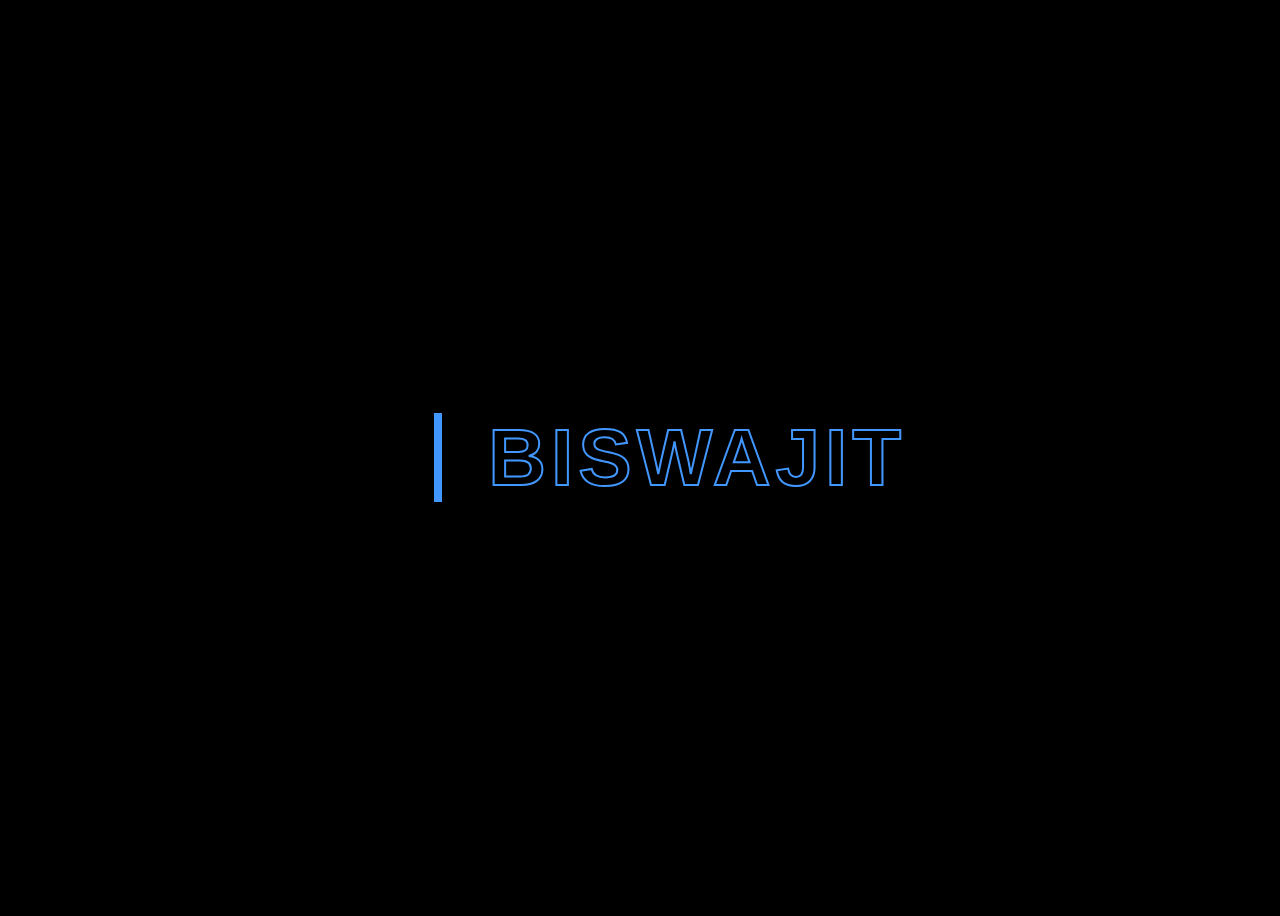
<file: index.html>
<!DOCTYPE html>
<html lang="en">

<head>
    <meta charset="UTF-8">
    <meta http-equiv="X-UA-Compatible" content="IE=edge">
    <meta name="viewport" content="width=device-width, initial-scale=1.0">
    <title>new</title>
    <style>
        * {
            --color1: rgb(66, 151, 255);
            --color2: rgb(0, 0, 0);
        }

        body{
            background-color: var(--color2);
            height: 100vh;
            display: grid;
            place-content: center;
        }
        a{  
            font-family:'Segoe UI', Tahoma, Geneva, Verdana, sans-serif;
            text-decoration: none;
            color: var(--color1);
            font-size: 80px;
            text-transform: uppercase;
            font-weight: 700;
            color: transparent;
            letter-spacing: 5px;
            -webkit-text-stroke: 2px  var(--color1);
           position: relative;
          
           padding-left: 60px;
        }
        span:nth-child(2){
            /* padding-left: 5px; */
            position: absolute;
            justify-content: center;
            content: "";
            inset: 0;
            color: var(--color1);
            width: 0%;
            padding-left: 60px;
            border-right: 8px solid var(--color1);
            overflow: hidden;
            transition: 0.6s ease-out;
        }
        a:hover span:nth-child(2){
             width: 100%;   
        }
        
    </style>
</head>

<body>
    <div><a href="#">
        <span>&nbsp;&nbsp;BISWAJIT</span>
        <span>&nbsp;&nbsp;BISWAJIT</span>
    </a>
    </div>
    <script>
        let a,b,c;
        console.log(a);
    </script>
</body>

</html>
</file>
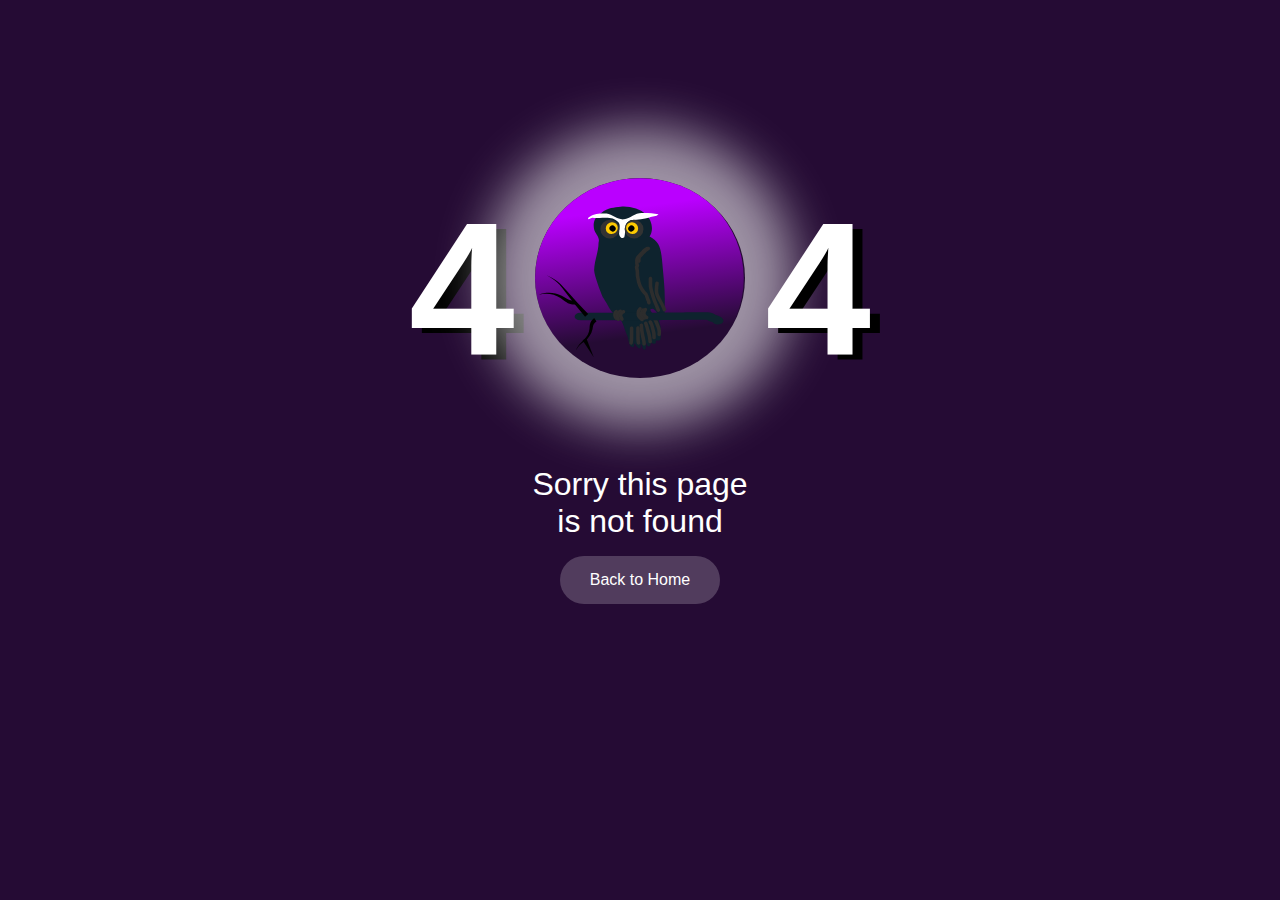
<file: 404notfound.html>
<!DOCTYPE html>
<html lang="en">
<head>
    <meta charset="UTF-8">
    <meta name="viewport" content="width=device-width, initial-scale=1.0">
    <title>404 not found </title>
    <style>
        :root{
            --bgcolor : #250b34;
            --bgcolor2 :rgb(255, 255, 255)4;
        }
        *{
            padding: 0px;
            margin: 0px;
            box-sizing: border-box;

        }
        body{
            height: 100vh;
            width:  100vw;
            font-family:"Helvetica";
            color: #ffffff;
            background-color: var(--bgcolor);
        }
        
        .top{
            height: 50vh;
            width:  100vw;
            display: flex;
            align-items: center;
            justify-content: center;
            font-size: 95px;
            padding-top: 10%;
            animation: mymove ;
            animation-duration: 3s;
        }
        svg{
            height: 200px;
            border-radius: 50%;
            box-shadow: 0px 0px 50px 50px rgba(255, 255, 255, 0.554);
        }
        .number{
            margin: 10px;
            z-index: 2;
            text-shadow:10px 5px black;
        }
        .bottom{
            height: 50vh;
            width:  100vw;
            display: flex;
            align-items: center;
            flex-direction: column;
            animation: mymove ;
            animation-duration: 3s;
        }
        @keyframes mymove {
  from {opacity: 0;}
  to {opacity: 1;}
}
        .paragraph{
            width: 20%;
            text-align: center;
            padding: 1rem;
            font-size: 2rem;
        }
        button{
            height: 3rem;
            width: 10rem;
            border-radius: 2rem;
            padding: 0rem 1rem;
            font-size: 1rem;
            background-color:#ffffff34 ;
            color: #ffffff;
            border: none;
            transition: 500ms;
        }
        button:hover{
            background-color:#ffffff ;
            color: black;
        }
    </style>
</head>
<body>
    <div class="top container">
        <div class="number 1st four"><h1>4</h1></div>
        <div class="number 2nd zero"><svg
            xmlns:inkscape="http://www.inkscape.org/namespaces/inkscape"
            xmlns:rdf="http://www.w3.org/1999/02/22-rdf-syntax-ns#"
            xmlns="http://www.w3.org/2000/svg"
            xmlns:sodipodi="http://sodipodi.sourceforge.net/DTD/sodipodi-0.dtd"
            xmlns:cc="http://creativecommons.org/ns#"
            xmlns:xlink="http://www.w3.org/1999/xlink"
            xmlns:dc="http://purl.org/dc/elements/1.1/"
            xmlns:svg="http://www.w3.org/2000/svg"
            xmlns:ns1="http://sozi.baierouge.fr"
            id="svg3950"
            sodipodi:docname="New document 5"
            viewBox="0 0 500 475"
            version="1.1"
            inkscape:version="0.48.0 r9654"
          >
          <defs
              id="defs3952"
            >
            <linearGradient
                id="linearGradient4083"
                y2="393.52"
                gradientUnits="userSpaceOnUse"
                x2="210.4"
                gradientTransform="translate(-78.693 3.5268)"
                y1="91.475"
                x1="169.09"
                inkscape:collect="always"
              >
              <stop
                  id="stop4079"
                  style="stop-color:#ba00ff"
                  offset="0"
              />
              <stop
                  id="stop4081"
                  style="stop-color:#ba00ff;stop-opacity:0"
                  offset="1"
              />
            </linearGradient
            >
          </defs
          >
          <sodipodi:namedview
              id="base"
              bordercolor="#666666"
              inkscape:pageshadow="2"
              inkscape:window-y="-4"
              pagecolor="#ffffff"
              inkscape:window-height="712"
              inkscape:window-maximized="1"
              inkscape:zoom="0.77472527"
              inkscape:window-x="-4"
              showgrid="false"
              borderopacity="1.0"
              inkscape:current-layer="layer1"
              inkscape:cx="320"
              inkscape:cy="229.02837"
              inkscape:window-width="1280"
              inkscape:pageopacity="0.0"
              inkscape:document-units="px"
          />
          <g
              id="layer1"
              inkscape:label="Layer 1"
              inkscape:groupmode="layer"
              transform="translate(0,-5)"
            >
            <rect
                id="rect3090"
                style="stroke-width:0;fill:url(#linearGradient4083)"
                ry="237.2"
                height="474.41"
                width="495.75"
                y="5.5927"
                x="0"
            />
            <path
                id="path3049"
                sodipodi:nodetypes="csccccccccccccccccccccc"
                style="stroke-width:0;fill:#0e232e"
                inkscape:connector-curvature="0"
                d="m150.97 158.54c4.2973-13.485-8.5113-21.112-10.751-32.611-2.691-13.814 0.30712-27.866 17.295-38.019 16.232-13.57 30.214-12.348 45.931-14.697 18.391-2.2715 47.588 4.6271 60.089 18.518 13.861 13.258 19.283 35.803 8.6802 52.411 21.827 11.973 26.303 23.872 29.371 54.675 3.1728 37.674 8.3405 75.479 6.2837 113.33-1.0244 8.6156 3.5537 43.487-6.2205 22.345-11.045-2.4546-17.443-25.916-28.098-17.148 3.8828 12.402 12.612 12.113 18.937 23.167 7.3972 11.852 6.843 33.266 5.9264 46.928-2.0037 7.791-14.706-1.1216-10.982 8.3064-6.0348 9.7315-12.79-6.8324-13.185 6.481-6.3928 6.9516-8.9079-0.0846-8.5701-5.1848-3.7461 3.0866 1.2764 19.633-8.9649 14.958-0.19725-5.5525-8.5333-20.449-5.2964-6.2057-6.2358 16.056-18.175-22.234-15.661-0.6609-14.718 7.6433-12.103-17.998-17.212-26.362-5.6384-13.003-7.8369-27.335-15.93-39.181-27.17-19.225-23.602-24.748-41.784-51.932-5.7132-13.427-19.518-49.347-20.388-63.597 0.43191-22.172 10.369-43.221 10.528-65.521z"
            />
            <path
                id="path3035"
                style="stroke-width:0;fill:#ffffff"
                inkscape:connector-curvature="0"
                d="m126.57 99.567c11.41-11.02 28.54-11.202 43.37-10.05 14.55 2.4522 26.096 15.299 41.532 13.691 15.294-2.202 27.01-15.985 43.047-15.043 12.992-0.07414 26.171-0.0649 38.847 3.1562-5.2343 6.6321-14.718 3.7158-21.344 7.6882-13.848 4.1261-28.328 5.9526-42.745 5.865-8.0188 1.4371-14.699 8.9018-14.229 17.201-1.4965 7.8575-0.58225 16.062-2.9825 23.764-7.2389 6.4269-14.053-5.3493-11.979-12.016 0.21367-8.0303 3.4909-17.461-2.5031-24.248-9.1274-10.735-24.544-11.079-37.501-10.008-7.8374 0.48532-15.749 1.1835-23.565 0.05307-2.5884-0.5756-13.204 7.5764-9.9408-0.05482z"
            />
            <path
                id="path3037"
                sodipodi:rx="85.714287"
                sodipodi:ry="84.285713"
                style="stroke-width:0;fill:#333333"
                sodipodi:type="arc"
                d="m-245.71-274.78a85.714 84.286 0 1 1 -171.43 0 85.714 84.286 0 1 1 171.43 0z"
                transform="matrix(.18659 -.18410 .18659 .18410 290.93 116.03)"
                sodipodi:cy="-274.78067"
                sodipodi:cx="-331.42856"
            />
            <path
                id="path3039"
                sodipodi:rx="55.714287"
                sodipodi:ry="52.857143"
                style="stroke-width:0;fill:#fdca01"
                sodipodi:type="arc"
                d="m-257.14-269.07a55.714 52.857 0 1 1 -111.43 0 55.714 52.857 0 1 1 111.43 0z"
                transform="matrix(.18659 -.18410 .18659 .18410 290.93 116.03)"
                sodipodi:cy="-269.06638"
                sodipodi:cx="-312.85715"
            />
            <path
                id="path3041"
                sodipodi:rx="27.142857"
                sodipodi:ry="28.571428"
                style="stroke-width:0;fill:#000000"
                sodipodi:type="arc"
                d="m-282.86-261.92a27.143 28.571 0 1 1 -54.286 0 27.143 28.571 0 1 1 54.286 0z"
                transform="matrix(.18659 -.18410 .18659 .18410 290.93 116.03)"
                sodipodi:cy="-261.92352"
                sodipodi:cx="-310"
            />
            <path
                id="path3052"
                style="stroke-width:0;fill:#2d2d2d"
                inkscape:connector-curvature="0"
                d="m271.2 176.12c-1.7924 1.0494-3.5242 2.1643-5.2005 3.3854-1.0922 0.918-2.1876 1.8839-3.1545 2.9335-0.90564 1.1632-2.217 2.0327-3.0774 3.2254-1.1118 1.3204-2.3444 2.5321-3.5024 3.8109-1.1166 1.0535-2.0532 2.2646-3.0399 3.4296-1.2417 1.0346-1.0962 1.1931-1.9153 2.402-0.40448 0.50832-0.33323 0.94559-0.40175 1.6293-0.0917 1.1971-0.0844 2.3988-0.084 3.5985 0.002 0.86334 0 0.43121 0.003 1.2964 0.0205 5.9575-8.5496 5.986-8.5701 0.0285-0.003-0.87876-0.002-0.43785-0.003-1.3227-0.00024-1.5113-0.003-3.0256 0.13642-4.5322 0.2358-1.9678 0.65332-3.9223 1.9036-5.5365 0.26894-0.23979-0.0148 0.0299 0.42055-0.67232 0.51667-0.83244 1.1167-1.7664 1.9579-2.3211 1.0671-1.2158 2.0271-2.5298 3.2223-3.6355 1.098-1.1907 2.2412-2.3374 3.2911-3.5711 1.1029-1.2477 2.3053-2.4039 3.4386-3.6248 1.3519-1.3752 2.7517-2.7298 4.2802-3.9127 1.9473-1.4125 3.9642-2.7087 6.0431-3.9256 5.2615-2.9558 9.5135 4.3594 4.252 7.3152z"
            />
            <path
                id="path3054"
                style="stroke-width:0;fill:#2d2d2d"
                inkscape:connector-curvature="0"
                d="m268.8 176c-1.6496 0.87571-3.1603 1.9623-4.5939 3.1432-1.8002 1.5127-3.4909 3.1403-5.2331 4.7149-1.3342 1.3157-2.497 2.786-3.7928 4.1394-1.0512 0.99486-2.0251 2.0606-2.9922 3.1343-1.0084 1.1671-2.1162 2.2542-3.1084 3.4335-0.92239 0.88168-1.4205 1.988-2.0498 3.0626-0.54901 0.74995-0.64432 1.5352-0.73453 2.4209-0.10129 1.394-0.0888 2.7934-0.0873 4.1902 0.17535 0.99546-0.24947 3.1774 0.0597 4.0323 0.23896 0.96637 0.26092 2.1247 0.74899 3.0146 0.95959 2.1611 0.50829 4.4678-1.1871 6.1524-0.41087 0.40826-0.96932 0.64128-1.454 0.96192 0.57436 0.12721 0.53724-0.88275 0.98063-0.88362 0.20696-0.00046-0.32031 0.72361-0.32461 0.52021-0.003-0.2173 0.22534-0.37447 0.3236-0.56917 0.15339-0.30388 0.12866-0.49914 0.17185-0.86734 0.24059 1.147 0.53801 2.2816 0.79601 3.4258 0.26179 1.5739 0.50882 3.1461 0.78055 4.719 0.3346 1.9503 0.38402 3.9306 0.42208 5.9033 0.0785 2.1902-0.13752 4.3932 0.23985 6.5617 0.47605 1.8382 0.61969 3.7384 0.98868 5.5929 0.24241 1.5372 0.72054 3.014 1.0223 4.5398 0.11777 1.4951 0.42533 2.9019 0.93977 4.3091 0.57412 1.9062 1.0912 3.8238 1.8297 5.6781 0.82042 1.8419 1.4178 3.7746 2.4523 5.5182 1.002 1.5391 1.8372 3.1771 2.8402 4.7146 0.90207 1.643 2.0402 3.1248 3.1546 4.6287 1.3567 1.6113 2.8445 3.1091 4.2631 4.6667 1.5544 1.5212 2.6494 3.296 3.5108 5.2627 0.83641 2.0158 1.3313 4.1456 2.004 6.2142 0.35968 1.2067 0.73827 2.4079 1.2491 3.563 0.44867 1.0365 0.99506 2.0374 1.4641 3.0752 0.47824 1.1264 0.75878 2.318 0.91162 3.5265 0.11795 0.9331-0.0351 0.56305 0.13198 0.93361 0.0333 0.13175 0.0667 0.26347 0.10006 0.39518 1.4262 5.7902-6.9032 7.7731-8.3294 1.9829-0.055-0.22681-0.10996-0.4536-0.16501-0.68042-0.16945-0.92327-0.21514-1.8712-0.49601-2.77-0.48183-1.1015-1.0817-2.146-1.5422-3.2556-0.56902-1.3917-1.0932-2.8012-1.5011-4.2475-0.56999-1.8078-1.0364-3.6506-1.7076-5.4258-0.49178-1.1431-1.064-2.1054-2.0268-2.9668-1.5984-1.772-3.3128-3.4457-4.796-5.3164-1.2202-1.6502-2.4658-3.2812-3.4641-5.0764-1.072-1.6761-2.0138-3.428-3.0793-5.1087-1.183-2.1237-2.0569-4.3666-2.9732-6.6094-0.7537-1.9497-1.3693-3.9394-1.9303-5.9489-0.61495-1.7871-1.1243-3.6003-1.2599-5.4904-0.28779-1.5483-0.81544-3.0431-1.0349-4.6066-0.3449-1.9464-0.5724-3.9119-1.0305-5.84-0.36388-2.5468-0.3419-5.0953-0.33453-7.6633-0.0288-1.5536-0.0496-3.1151-0.30311-4.6526-0.24715-1.4376-0.48728-2.8738-0.70076-4.3159-0.31538-1.4227-0.70717-2.8285-0.93951-4.2686-0.0148-0.51597-0.0777-1.0329-0.0428-1.5479 0.12958-1.9118 1.3569-3.57 2.8093-4.7317 0.2451-0.14373 0.64775-0.69837 0.73523-0.43131 0.0922 0.28096-0.50866 0.33391-0.69004 0.56914-0.29921 0.38802-0.58325 0.80728-0.72995 1.2723-0.85774 2.7195 0.14933 0.35519 0.13494 2.1441-0.002 0.22323-0.16502-0.4159-0.24767-0.62385-0.56145-1.5961-1.0023-3.2365-1.2205-4.9152-0.16539-1.6818-0.11518-3.3676-0.12423-5.0565-0.002-1.7133-0.0148-3.4305 0.14084-5.1386 0.24519-2.0301 0.71421-4.0019 1.8589-5.7437 0.91049-1.4693 1.6622-3.0341 2.9232-4.2691 1.0547-1.1967 2.1502-2.3574 3.211-3.5496 1.0368-1.1512 2.0873-2.2895 3.2065-3.3636 1.4555-1.464 2.6585-3.1582 4.2058-4.5374 1.8492-1.6578 3.6288-3.3902 5.5418-4.9798 1.7782-1.4461 3.6342-2.8007 5.6649-3.8903 5.1964-3.0652 9.6057 4.1595 4.4093 7.2246z"
            />
            <path
                id="path3056"
                style="stroke-width:0;fill:#2d2d2d"
                inkscape:connector-curvature="0"
                d="m278.53 243.91v8.355c0.0774 2.594-0.10118 5.1975 0 7.7906 0.0502 1.2894 0.23978 2.4041 0.41713 3.6874 0.86118 5.024 2.2036 9.9485 3.5339 14.867 1.8205 6.3733 3.9716 12.652 6.2859 18.867 2.1183 5.1555 4.3024 10.285 6.4597 15.426 0.63007 1.4311 1.1497 2.9015 1.6355 4.3842 1.841 5.676-6.324 8.2356-8.1651 2.5597-0.40464-1.265-0.85747-2.5128-1.3931-3.7313-2.2004-5.2459-4.4343-10.478-6.5855-15.744-2.4008-6.4558-4.6365-12.976-6.5201-19.598-1.423-5.2663-2.8551-10.54-3.747-15.924-0.26975-2.0435-0.41177-2.7486-0.49139-4.7942-0.10095-2.5931 0.0771-5.1966 0-7.7906v-8.355c0-5.9576 8.5701-5.9576 8.5701 0z"
            />
            <path
                id="path3058"
                style="stroke-width:0;fill:#2d2d2d"
                inkscape:connector-curvature="0"
                d="m294.11 256.06c-0.91437 4.4848-1.2748 9.0627-1.3917 13.629 0.0581 2.2615-0.13383 4.5472 0.23182 6.7941 0.31686 1.9471 0.955 3.8362 1.6613 5.6717 2.1744 5.3077 5.0514 10.292 7.7642 15.343 3.2517 5.3312 5.7868 11.008 8.2376 16.723 0.2204 0.59523 0.4408 1.1905 0.66115 1.7857 2.0552 5.6045-6.007 8.4618-8.0622 2.8573-0.16557-0.45715-0.33106-0.91432-0.49657-1.3715-2.3529-5.4921-4.7818-10.945-7.9185-16.061-2.8918-5.3846-5.9516-10.703-8.2324-16.377-0.93413-2.5627-1.7486-5.1115-2.1505-7.8188-0.38219-2.5746-0.22386-5.1837-0.263-7.7729 0.14564-5.0444 0.5349-10.1 1.555-15.055 1.1885-5.8419 9.5922-4.1895 8.4037 1.6523z"
            />
            <path
                id="path3060"
                style="stroke-width:0;fill:#2d2d2d"
                inkscape:connector-curvature="0"
                d="m224.19 395.25c0.535-3.1477 0.67264-6.3411 0.79569-9.5245 0.14398-4.7381 0.14749-9.4789 0.15394-14.219 0.002-3.1042-0.002-6.2084-0.003-9.3125-0.008-5.9576 8.564-5.9661 8.5701-0.009 0.003 3.1108 0.006 6.2217 0.003 9.3325-0.008 4.8436-0.0111 9.6883-0.16023 14.53-0.15616 3.9687-0.28991 7.9871-1.2292 11.866-1.9163 5.6518-10.047 2.9875-8.1303-2.6643z"
            />
            <path
                id="path3062"
                style="stroke-width:0;fill:#2d2d2d"
                inkscape:connector-curvature="0"
                d="m241.62 397.66c-0.89371-3.3689-1.0253-6.8686-1.1736-10.329-0.14084-4.2214-0.15377-8.4454-0.16078-12.669-0.002-3.5043 0.003-7.0086 0.006-10.513 0.002-1.8471 0-0.95147 0.002-2.6867 0.003-5.9576 8.5735-5.9529 8.5701 0.003 0 1.7364 0 0.84024-0.003 2.6884-0.002 3.4976-0.008 6.9952-0.006 10.493 0.008 4.1108 0.0187 8.2223 0.15339 12.331 0.11739 2.797 0.19097 5.6296 0.85127 8.3655 1.6648 5.7283-6.5756 8.0429-8.2404 2.3146z"
            />
            <path
                id="path3064"
                style="stroke-width:0;fill:#2d2d2d"
                inkscape:connector-curvature="0"
                d="m254.8 398.52c0.14159-2.3243-0.33781-4.588-0.85793-6.8398-1.0264-4.6281-2.083-9.2476-2.927-13.912-1.1084-6.067-1.91-12.175-2.4341-18.315-0.20075-2.9611-0.11555-1.5394-0.2606-4.2648-0.31511-5.9495 8.2434-6.3876 8.5586-0.4381 0.13475 2.5574 0.0555 1.2237 0.24235 4.0006 0.49903 5.8838 1.271 11.734 2.3324 17.547 0.81521 4.5391 1.8574 9.0311 2.85 13.535 0.64753 2.8575 1.2113 5.7429 1.0664 8.687 0 5.9576-8.5701 5.9576-8.5701 0z"
            />
            <path
                id="path3066"
                style="stroke-width:0;fill:#2d2d2d"
                inkscape:connector-curvature="0"
                d="m269.26 393.86c-0.3352-2.7046-0.65011-5.4115-0.99261-8.1156-0.39589-4.1448-1.5737-8.1617-2.6474-12.173-1.1468-4.2182-2.4359-8.3969-3.5762-12.617-0.65829-2.7349-1.5843-5.3922-2.4213-8.0754-0.30251-0.72619-0.1438-0.34206-0.47511-1.1527-2.2564-5.5292 5.6975-8.6662 7.9539-3.137 0.44729 1.0974 0.20589 0.48974 0.71666 1.8259 0.86348 2.7852 1.8274 5.5416 2.5095 8.3792 1.1384 4.2261 2.4382 8.4076 3.5804 12.633 1.171 4.375 2.4256 8.7597 2.8643 13.279 0.33411 2.653 0.64493 5.3085 0.97176 7.9621 0.85699 5.8977-7.627 7.0892-8.484 1.1915z"
            />
            <path
                id="path3068"
                style="stroke-width:0;fill:#2d2d2d"
                inkscape:connector-curvature="0"
                d="m278.53 383.62c0.0129-3.1057-0.17647-6.2154-0.5294-9.3007-0.71672-4.4064-1.9991-8.7067-3.1277-13.026-0.52057-2.5661-1.4169-5.0254-2.3409-7.4707-0.77473-1.4528-1.5463-2.9185-2.2326-4.4158-0.37527-1.0151-0.1954-0.63779-0.46188-1.1647-2.4274-5.4587 5.4252-8.8336 7.8526-3.3748 0.39949 0.93352 0.27056 0.54769 0.44889 1.1357 0.71756 1.6669 1.6872 3.2268 2.4267 4.8856 1.0276 2.7193 2.0109 5.4607 2.6079 8.309 1.2288 4.7058 2.6309 9.3913 3.3463 14.205 0.36873 3.3914 0.60339 6.8041 0.58023 10.217 0 5.9576-8.5701 5.9576-8.5701 0z"
            />
            <path
                id="path3070"
                style="stroke-width:0;fill:#2d2d2d"
                inkscape:connector-curvature="0"
                d="m290.53 375.79c0.31666-1.9545 0.38071-3.9373 0.45055-5.9119-0.0644-3.1916-1.1933-6.242-2.1193-9.2681-1.7852-4.3316-3.536-8.6816-5.4439-12.963-1.8829-3.9564-3.7285-7.9314-5.5482-11.917-0.56733-1.4377-1.2072-2.8454-1.8182-4.2652-2.3605-5.487 5.5328-8.7688 7.8933-3.2818 0.5864 1.3635 1.2025 2.7148 1.7435 4.0968 1.8308 4.0099 3.6879 8.0092 5.5814 11.99 2.0405 4.5919 3.9472 9.2457 5.7991 13.913 1.1957 3.9094 2.5435 7.8568 2.4772 11.99-0.0841 2.3397-0.17572 4.6873-0.56187 7.0016-0.99628 5.8765-9.4498 4.4914-8.4535-1.3851z"
            />
            <path
                id="path3088"
                style="stroke-width:0;fill:#0e232e"
                inkscape:connector-curvature="0"
                d="m108.27 325h16.18 13.499 10.927 22.659 23.334 17.722 14.612 9.7904 14.748 18.965 12.697c3.7416 0.0918 7.4582-0.0627 11.186-0.24563 4.5706-0.22591 9.1529-0.29126 13.734-0.32904 4.7706-0.028 9.5415-0.025 14.312-0.0243 3.4108 0.002 6.8216 0.002 10.232 0.003h8.9624c3.4614 0.0906 6.8982-0.076 10.346-0.24556 4.145-0.2178 8.301-0.28941 12.457-0.32894 3.9854-0.0283 7.971-0.025 11.957-0.0244 5.0282 0.002 10.056 0.003 15.085 0.003 5.6124 0.0334 11.228-0.0792 16.836 0.0822 4.7929 0.20946 9.3426 1.0499 13.543 2.6033 1.6348 0.72604 3.1417 1.4269 4.5186 2.3602 1.2925 0.87617 1.8248 1.2981 1.132 0.75875-1.6919-0.98769-1.1676-0.65415 0.10451-0.0249 0.36446 0.18039-1.522-0.65481-1.1177-0.51789 0.67846 0.22982 1.6002 0.62828 2.2978 0.92368-0.15985-0.0735-0.66121-0.17476-0.47975-0.22078 0.24819-0.0627 6.1888 2.0892 6.495 2.2067 2.649 1.0155 4.9418 2.3523 7.0228 3.8353 1.2225 0.89184 2.1958 1.8916 3.1729 2.9032 9.9056 10.734-12.743 20.124-22.648 9.3896 0.48558 0.24454-0.86942-0.706 0.002-0.11777-0.11371-0.0835-0.23524-0.16224-0.34101-0.25019-0.009-0.009 0.0312 0.003 0.0469 0.006 0.14564 0.0674 0.29121 0.13448 0.43682 0.20171-2.7204-1.4031 1.3029 0.61659-1.4651-0.69068-1.8518-0.69139-4.4546-1.4109-6.4732-2.1757-0.19456-0.0826-0.4298-0.13283-0.58368-0.24767-0.11241-0.0838 0.59747 0.20688 0.45245 0.14972-2.334-0.91929-3.3823-1.3278-5.246-2.418-0.38132-0.25361-0.77549-0.49885-1.144-0.76089-0.15967-0.11342 0.68623 0.42131 0.51649 0.31467-0.30983-0.19466-0.70069-0.34211-0.93674-0.57872-0.18404-0.18438 0.52943 0.26736 0.77472 0.4163 0.11296 0.0686-2.425-1.2417 0.43047 0.10385-0.62601-0.2513-0.22612-0.0713 0.52065 0.0646 0.16151 0.0294-0.32381-0.0646-0.46803-0.12123-0.5454-0.21483-1.2175-0.2799-1.8501-0.28363-5.174-0.20279-10.374 0.0272-15.553-0.0614-5.0291 0-10.058-0.002-15.087-0.003-3.8587 0-7.7176-0.003-11.576 0.0226-3.6302 0.0337-7.2607 0.0909-10.881 0.28285-4.0945 0.20137-8.1864 0.37631-12.295 0.2934-2.9901-0.00002-5.9803-0.00006-8.9704 0-3.4103 0-6.8206-0.002-10.231-0.003-4.6605 0-9.321-0.003-13.981 0.0229-4.0404 0.0325-8.0821 0.0847-12.113 0.28273-4.3728 0.21458-8.7427 0.37849-13.13 0.29327h-12.697-18.965-14.748-9.7904-14.612-17.722-23.334-22.659-10.927-13.499-16.18c-18.831 0-18.831-17.85 0-17.85z"
            />
            <path
                id="path3072"
                style="stroke-width:0;fill:#2d2d2d"
                inkscape:connector-curvature="0"
                d="m196.19 324.88c-0.67784 0.77625-1.6556 1.5213-1.8185 2.5994-0.18959 1.125-0.25264 2.2423-0.0899 3.3686 0.11628 0.87689 0.5161 1.7016 0.84663 2.5314 0.48583 0.78352 0.82995 1.6526 1.3187 2.4323 2.9794 5.1878-4.4834 9.3301-7.4628 4.1424-0.64218-1.1521-1.2623-2.321-1.8375-3.5063-0.58375-1.4701-1.1877-2.9577-1.367-4.5393-0.28172-2.3222-0.18033-4.6527 0.4075-6.9283 0.69954-2.0161 1.6966-3.8944 3.3107-5.3634 3.7856-4.6521 10.478 0.61115 6.6921 5.2632z"
            />
            <path
                id="path3074"
                style="stroke-width:0;fill:#2d2d2d"
                inkscape:connector-curvature="0"
                d="m204.49 325.22c-1.2362 0.53641-2.4746 1.1-3.4094 2.083-0.87173 0.85422-1.1868 2.0569-1.4143 3.213-0.26061 1.0648-0.21397 2.0684-0.0305 3.1222 0.30655 1.326 0.78036 2.5978 1.2662 3.868 0.27301 0.46997 0.115 0.18642 0.45892 0.8586 2.7217 5.3229-4.9354 9.1069-7.6571 3.784-0.50115-0.98065-0.22321-0.42309-0.82366-1.6775-0.68003-1.7782-1.3107-3.573-1.6963-5.4392-0.35588-2.1151-0.35882-4.2186 0.11204-6.3242 0.65654-2.7811 1.6992-5.4668 3.8501-7.4832 1.6304-1.4844 3.4407-2.7154 5.5114-3.5404 5.4202-2.6643 9.2529 4.8715 3.8327 7.5358z"
            />
            <path
                id="path3076"
                style="stroke-width:0;fill:#2d2d2d"
                inkscape:connector-curvature="0"
                d="m211.74 326.51c-1.3653 0.59538-2.5529 1.4589-3.5182 2.574-0.62364 0.73303-0.72885 1.5775-0.83386 2.4886 0.14952 0.669 0.24871 1.3606 0.64508 1.9464 0.67016 1.283 1.2793 2.603 1.8208 3.944 0.1854 0.20905 0.0472 0.0416 0.31253 0.56927 2.6813 5.3427-5.0043 9.0705-7.6856 3.7278-0.34845-0.69546-0.13844-0.27266-0.62509-1.2707-0.38263-1.0728-0.93587-2.0943-1.4421-3.1135-1.0701-2.1659-1.7131-4.4621-1.5236-6.8947 0.36884-2.6053 1.1688-5.0358 2.9746-7.0475 1.7347-1.8373 3.6955-3.425 6.0428-4.4595 5.4202-2.6643 9.2529 4.8715 3.8327 7.5358z"
            />
            <path
                id="path3080"
                style="stroke-width:0;fill:#2d2d2d"
                inkscape:connector-curvature="0"
                d="m252.88 318.4c-1.0142 1.2374-1.9876 2.5623-2.6542 4.0163-0.50401 1.364-0.61665 2.8074-0.68867 4.2437-0.1881 1.693 0.17056 3.2233 0.98486 4.7167 0.95803 1.7238 2.43 3.0222 3.8868 4.3248 0.0611 0.0897 3.3712 3.0045 1.6011 1.5114 5.3856 2.7313 1.4564 10.219-3.9291 7.4876-1.3975-0.88124-2.2772-1.6355-3.4435-2.7708-2.2721-2.0378-4.4448-4.1802-5.8461-6.9168-1.2943-2.7948-2.1348-5.6918-1.8122-8.7973 0.14416-2.561 0.47118-5.1136 1.5398-7.4841 1.0144-1.9842 2.2171-3.8879 3.6692-5.5948 3.7857-4.6521 10.478 0.61114 6.6921 5.2632z"
            />
            <path
                id="path3082"
                style="stroke-width:0;fill:#2d2d2d"
                inkscape:connector-curvature="0"
                d="m260.51 320.61c-1.0671 2.1789-2.1406 4.3482-3.4489 6.3983-0.15781 0.45758-0.75278 0.97828-0.76092 1.5095 0.23051-0.10544 0.0978-0.87239 0.28373-0.44293 0.52085 0.78481 1.0867 1.5315 1.8093 2.1627 1.3762 1.36 2.9942 2.4448 4.4906 3.6689 4.6378 3.8346-0.87839 10.283-5.5162 6.448-1.6233-1.3664-3.4346-2.5198-4.9175-4.0466-1.8984-1.8552-3.5411-3.9473-4.2591-6.5286-0.54288-2.9744 0.0148-4.7692 1.6155-7.2566 1.2482-1.9454 2.2052-4.0411 3.2626-6.0929 3.0066-5.1726 10.448-0.99251 7.4409 4.1801z"
            />
            <path
                id="path3084"
                style="stroke-width:0;fill:#2d2d2d"
                inkscape:connector-curvature="0"
                d="m265.41 320.35c-0.92428 1.2042-1.6258 2.5371-2.107 3.968-0.12754 1.0013-0.91523 2.5712-0.16298 3.4885 0.83101 1.5441 1.9817 2.996 3.338 4.1286 0.8673 0.76794 0.4624 0.44391 1.1958 0.99457 4.7588 3.6885-0.54725 10.305-5.3061 6.6162-1.1794-0.92917-0.61969-0.45993-1.6835-1.4025-2.3548-2.1929-4.4841-4.6765-5.6775-7.6813-0.17664-0.61291-0.40582-1.2135-0.53021-1.8387-0.47428-2.3836 0.10574-4.8228 0.74618-7.1128 0.85392-2.2989 1.9468-4.4914 3.4952-6.4238 3.7857-4.6521 10.478 0.61116 6.6922 5.2632z"
            />
            <path
                id="path3100"
                sodipodi:rx="85.714287"
                sodipodi:ry="84.285713"
                style="stroke-width:0;fill:#333333"
                sodipodi:type="arc"
                d="m-245.71-274.78a85.714 84.286 0 1 1 -171.43 0 85.714 84.286 0 1 1 171.43 0z"
                transform="matrix(-.18659 -.18410 -.18659 .18410 122.09 116.03)"
                sodipodi:cy="-274.78067"
                sodipodi:cx="-331.42856"
            />
            <path
                id="path3102"
                sodipodi:rx="55.714287"
                sodipodi:ry="52.857143"
                style="stroke-width:0;fill:#fdca01"
                sodipodi:type="arc"
                d="m-257.14-269.07a55.714 52.857 0 1 1 -111.43 0 55.714 52.857 0 1 1 111.43 0z"
                transform="matrix(-.18659 -.18410 -.18659 .18410 122.09 116.03)"
                sodipodi:cy="-269.06638"
                sodipodi:cx="-312.85715"
            />
            <path
                id="path3104"
                sodipodi:rx="27.142857"
                sodipodi:ry="28.571428"
                style="stroke-width:0;fill:#000000"
                sodipodi:type="arc"
                d="m-282.86-261.92a27.143 28.571 0 1 1 -54.286 0 27.143 28.571 0 1 1 54.286 0z"
                transform="matrix(-.18659 -.18410 -.18659 .18410 122.09 116.03)"
                sodipodi:cy="-261.92352"
                sodipodi:cx="-310"
            />
            <path
                id="path4053"
                style="fill-rule:evenodd;fill:#000000"
                d="m119.02 334.63 7.3026-6.8317c-17.673-17.548-34.674-35.826-50.943-54.779h-0.000005c-4.7639-5.555-9.5406-11.248-14.925-16.386h-0.000005c-9.6258-9.1759-21.037-16.32-33.301-20.937 11.892 5.5029 22.573 13.382 31.238 22.949 0 0.00001 0.000001 0.00001 0.000002 0.00001 4.8548 5.3544 9.1015 11.261 13.472 17.174 0.000002 0 0.000003 0.00001 0.000004 0.00001 14.908 20.189 30.642 39.815 47.156 58.81z"
                inkscape:path-effect="#path-effect4055;#path-effect4057"
                inkscape:connector-curvature="0"
                inkscape:original-d="m 122.66868,331.21476 c -21.14247,-13.72203 -32.011286,-38.05214 -49.049636,-56.79432 -3.76708,-4.14379 -9.67961,-13.76749 -14.19858,-16.78015 -11.58629,-7.72419 -24.71363,-14.38738 -32.26951,-21.94326"
            />
            <path
                id="path4059"
                style="fill-rule:evenodd;fill:#000000"
                d="m96.471 305.15-1.8175-9.8334c-2.3423 0.60148-4.8456 0.77473-7.3079 0.48673-3.801-0.38463-7.7188-2.0854-11.647-4.1463h-0.000004c-3.9165-2.0974-7.8653-4.6844-12.198-6.9134h-0.000002c-17.085-8.7502-37.472-9.4649-54.421-2.5812 17.596-5.0018 36.913-1.8429 51.423 7.745h0.000003c3.7096 2.439 7.2704 5.3823 11.286 8.1386 0.000001 0 0.000002 0.00001 0.000004 0.00001 4.0038 2.7926 8.5756 5.3118 13.919 6.6172 3.494 0.81291 7.1491 0.98617 10.763 0.48673z"
                inkscape:path-effect="#path-effect4061;#path-effect4063"
                inkscape:connector-curvature="0"
                inkscape:original-d="m 95.562304,300.23604 c -1.01238,-1.61334 -7.14128,0.94709 -9.03546,0 -7.71277,-3.85638 -14.9736,-10.17888 -24.52482,-12.9078 -16.73332,-4.78095 -35.19449,-5.16312 -52.9219901,-5.16312"
            />
            <path
                id="path4065"
                style="fill-rule:evenodd;fill:#000000"
                d="m146.11 345.69-5.5759-8.3012c-5.3491 3.969-8.9697 9.7704-10.228 16.075-0.6676 3.5575-0.61927 6.7214-0.86007 9.481-0.79813 9.6068-5.8585 19.048-13.138 26.285 0 0 0 0.00001-0.00001 0.00001-2.3123 2.2918-4.9382 4.4468-7.3795 6.8823-5.4198 5.4131-9.5517 11.967-12.074 19.002 3.2898-6.7109 8.0431-12.597 13.741-17.14 2.5661-2.0485 5.3811-3.8714 8.1099-6.0255 8.6469-6.8092 15.459-16.539 17.841-27.928v-0.00001c0.67093-3.2605 0.92918-6.2363 1.7215-8.5899 1.3168-4.1233 4.2749-7.7202 7.8425-9.7404z"
                inkscape:path-effect="#path-effect4067;#path-effect4069"
                inkscape:connector-curvature="0"
                inkscape:original-d="m 143.32117,341.541 c 1.4342,3.86511 -7.40479,9.64645 -9.03547,12.90781 -1.22712,2.45425 -0.41548,6.40956 -1.29078,9.03546 -2.23662,6.70988 -12.15571,22.10592 -15.48936,27.10638 -1.78635,2.67952 -5.59751,3.23315 -7.74468,6.4539 -4.99481,7.49222 -7.51825,12.68137 -12.907796,18.07092"
            />
            <path
                id="path4071"
                style="fill-rule:evenodd;fill:#000000"
                d="m121.95 385.72-8.8897 4.5796 26.388 40.306z"
                inkscape:path-effect="#path-effect4073;#path-effect4075"
                inkscape:connector-curvature="0"
                inkscape:original-d="m 117.50556,388.00909 c 7.89587,10.86617 21.94327,27.62392 21.94327,42.59574"
            />
          </g
          >
          <metadata
            >
            <rdf:RDF
              >
              <cc:Work
                >
                <dc:format
                  >image/svg+xml</dc:format
                >
                <dc:type
                    rdf:resource="http://purl.org/dc/dcmitype/StillImage"
                />
                <cc:license
                    rdf:resource="http://creativecommons.org/licenses/publicdomain/"
                />
                <dc:publisher
                  >
                  <cc:Agent
                      rdf:about="http://openclipart.org/"
                    >
                    <dc:title
                      >Openclipart</dc:title
                    >
                  </cc:Agent
                  >
                </dc:publisher
                >
                <dc:title
                  >Halloween owl</dc:title
                >
                <dc:date
                  >2010-09-17T22:18:59</dc:date
                >
                <dc:description
                />
                <dc:source
                  >https://openclipart.org/detail/85267/halloween-owl-by-netalloy</dc:source
                >
                <dc:creator
                  >
                  <cc:Agent
                    >
                    <dc:title
                      >netalloy</dc:title
                    >
                  </cc:Agent
                  >
                </dc:creator
                >
                <dc:subject
                  >
                  <rdf:Bag
                    >
                    <rdf:li
                      >Halloween2010</rdf:li
                    >
                  </rdf:Bag
                  >
                </dc:subject
                >
              </cc:Work
              >
              <cc:License
                  rdf:about="http://creativecommons.org/licenses/publicdomain/"
                >
                <cc:permits
                    rdf:resource="http://creativecommons.org/ns#Reproduction"
                />
                <cc:permits
                    rdf:resource="http://creativecommons.org/ns#Distribution"
                />
                <cc:permits
                    rdf:resource="http://creativecommons.org/ns#DerivativeWorks"
                />
              </cc:License
              >
            </rdf:RDF
            >
          </metadata
          >
        </svg
        ></div>
        <div class="number 3rd four"><h1>4</h1></div>
    </div>
    <div class="bottom container">
        <div class="paragraph">Sorry this page is not found</div>
        <button>Back to Home</button>
    </div>
</body>
</html>
</file>
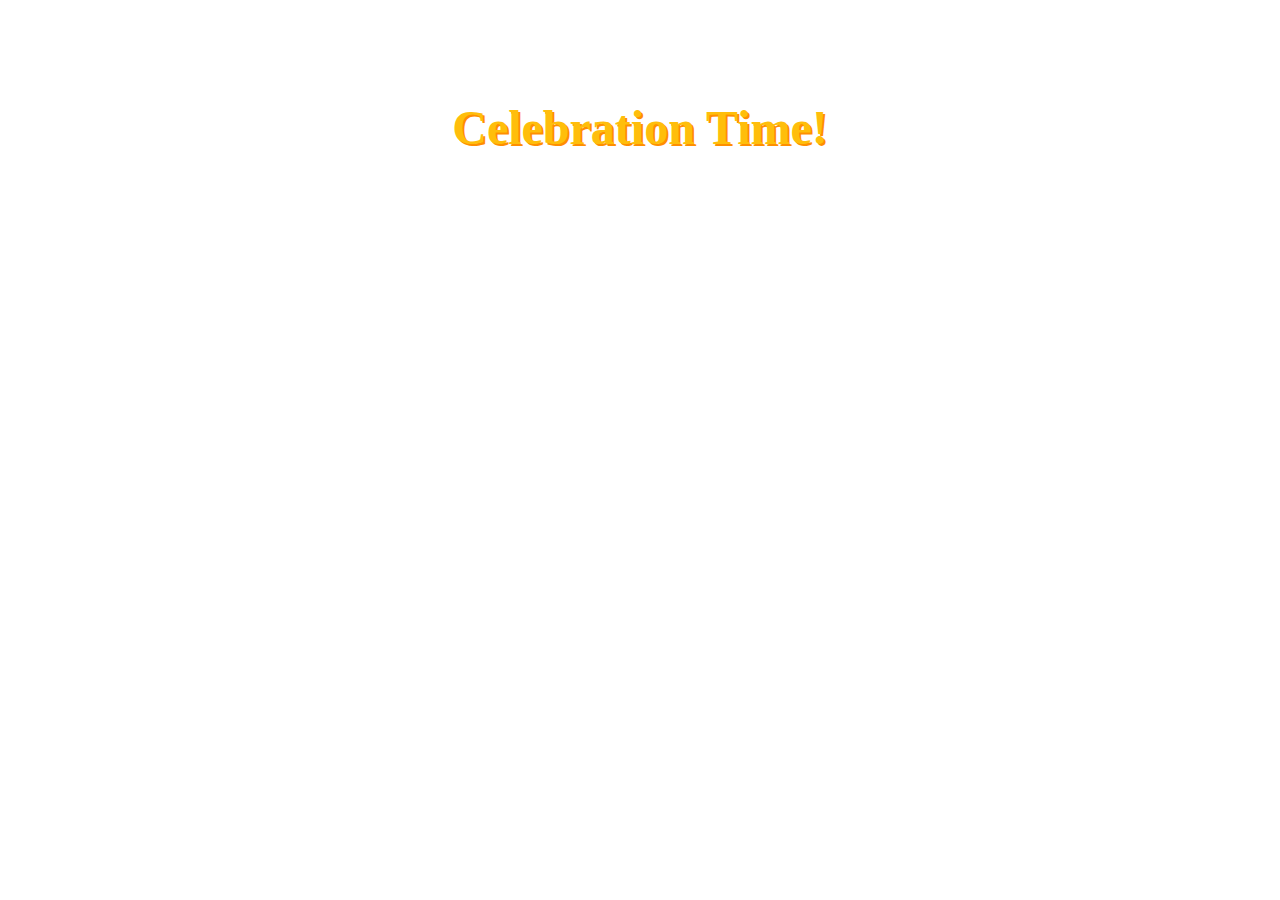
<file: bganimation-star-login-page.html>
<!DOCTYPE html>
<html lang="en">
<head>
  <meta charset="UTF-8">
  <meta http-equiv="X-UA-Compatible" content="IE=edge">
  <meta name="viewport" content="width=device-width, initial-scale=1.0">
  <title>Document</title>
</head>
<style>
  .celebration {
  position: relative;
  text-align: center;
  margin-top: 100px;
}

.fireworks {
  position: absolute;
  top: 0;
  left: 50%;
  transform: translateX(-50%);
  width: 100px;
  height: 100px;
  background-image: url('https://i.imgur.com/kOuRUnx.png');
  background-size: contain;
  animation: fireworks 3s ease-in-out infinite;
}

@keyframes fireworks {
  0% {
    transform: translate(-50%, 0);
    opacity: 0;
  }
  50% {
    transform: translate(-50%, -300%);
    opacity: 1;
  }
  100% {
    transform: translate(-50%, -300%);
    opacity: 0;
  }
}

h1 {
  font-size: 3rem;
  color: #ffbe0b;
  text-shadow: 2px 2px #ff8f00;
  animation: bounce 1s ease-in-out infinite;
}

@keyframes bounce {
  0%, 100% {
    transform: translateY(0);
  }
  50% {
    transform: translateY(-20px);
  }
}

</style>
<body>
  <div class="celebration">
    <h1>Celebration Time!</h1>
    <div class="fireworks"></div>
  </div>  
</body>
</html>
</file>
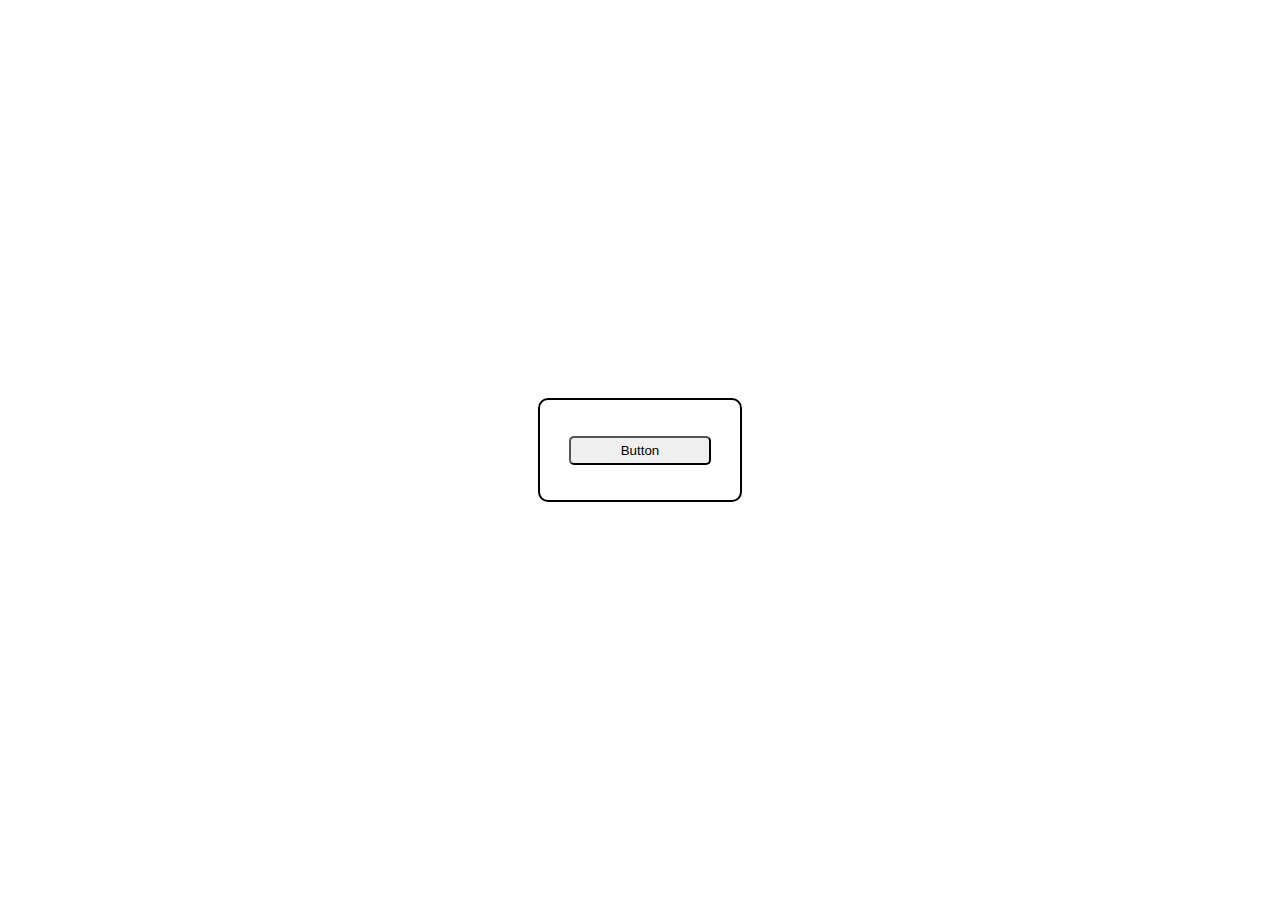
<file: new.html>
<!DOCTYPE html>
<html lang="en">
<head>
    <meta charset="UTF-8">
    <meta http-equiv="X-UA-Compatible" content="IE=edge">
    <meta name="viewport" content="width=device-width, initial-scale=1.0">
    <title>Document</title>
    <style>
        *{
            margin: 0%;
            padding: 0%;
        }
        body , div{
            display: flex;
            justify-content: center;
            align-items: center;
        }
        body{
            height: 100vh;
            width: 100vw;
            /* border: solid 2px black; */
        }
        div{
            height: 100px;
            width: 200px;
            border: solid 2px black;
            border-radius: 10px;
        }
        button{
            padding: 5px 50px ;
            border-radius: 5px;
            color: black;
            overflow: hidden;
            position: absolute;
        }
        button:hover{
            color: aliceblue;
        }
        button::after , button::before , span::after ,span::before{
            content: "";
            position: absolute;
            width: 25%;
            height: 100%;
            background-color: black;
           
            z-index: -1;
        }
    </style>
</head>
<body>
    <div><button><span>Button</span></button></div>
</body>
</html>
</file>
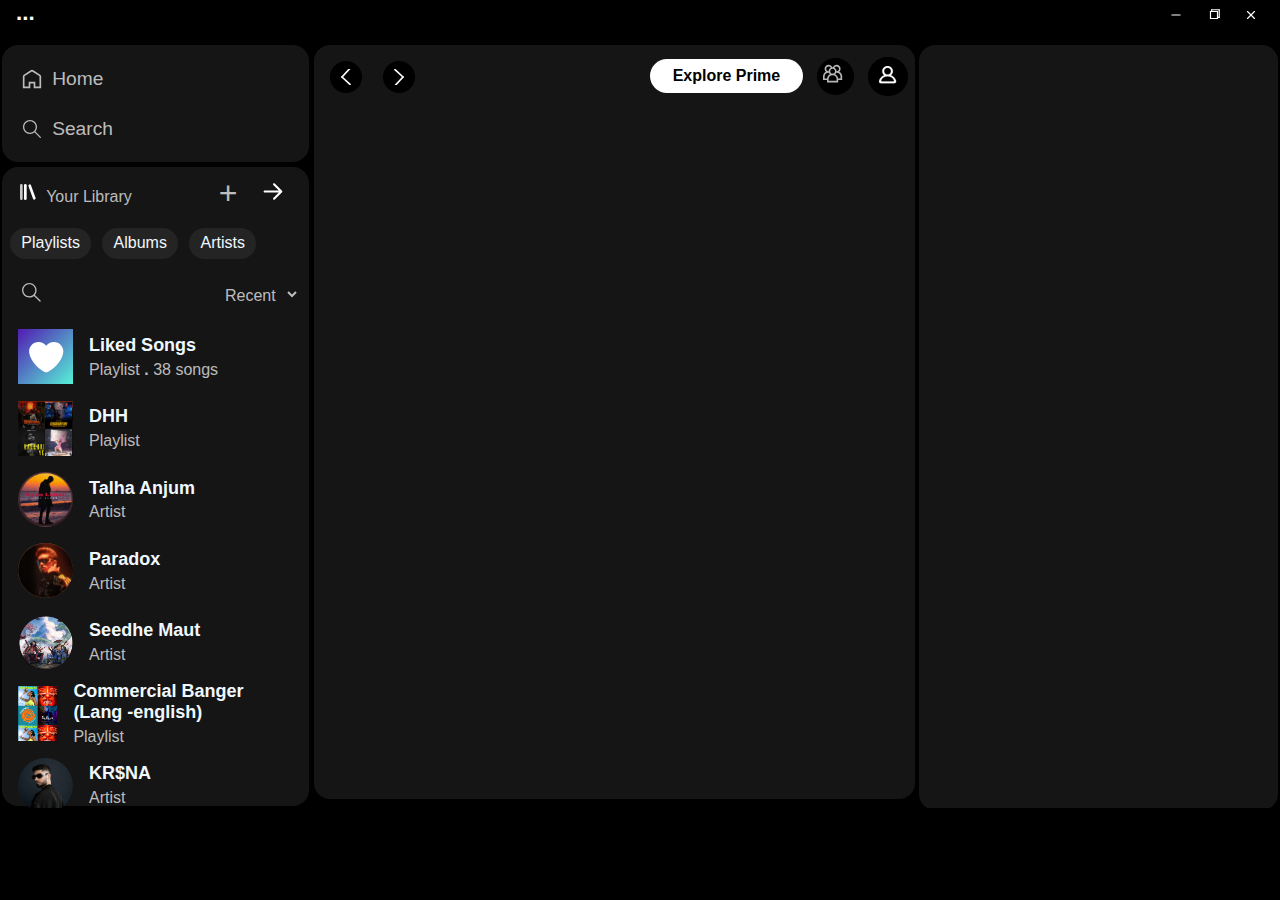
<file: spotify.html>
<!DOCTYPE html>
<html lang="en">

<head>
    <meta charset="UTF-8">
    <meta name="viewport" content="width=device-width, initial-scale=1.0">
    <title>Spotify</title>
    <style>
        :root {
            --bgcolor: #000000;
            --bgcolor2 : #151515;
            --bgcolor3 : #242424;
            --fontcolor : #ffffffb7;
            --fontcolor2 : #ffffff;
            --fontcolortitle : aliceblue;
        }
        * {
            padding: 0px;
            margin: 0px;
            box-sizing: border-box;
            font-family: Arial, Helvetica, sans-serif;
        }

        ::-webkit-scrollbar {
            width: 18px;
            background-color: transparent;
        }

        ::-webkit-scrollbar-track {
            background-color: transparent;
        }

        ::-webkit-scrollbar-thumb {
            background-color: rgb(69, 69, 69);

        }

        ::-webkit-scrollbar-thumb:hover {
            background-color: rgb(117, 117, 117);
        }

        .nav {
            height: 92px;
            width: 100vw;
            background-color: var(--bgcolor);
            position: fixed;
            bottom: 0px;
        }

        .container {
            height: 100vh;
            width: 100vw;
            display: flex;
            justify-content: space-around;
            background-color: #000000;
            padding-top: 5vh;
        }
        .left,
        .middle,
        .right {
            height: 85vh;
            background-color: var(--bgcolor2);
            border-radius: 1rem;
        }

        .left {
            width: 24%;
            background-color: var(--bgcolor);
            display: flex;
            flex-direction: column;
            gap: 5px;
            color: var(--fontcolor);
        }

        .middle {
            width: 47%;
        }

        .right {
            width: 28%;
        }

        header {
            height: 4.5vh;
            width: 100vw;
            background-color: var(--bgcolor);
            color: var(--fontcolor2);
            display: flex;
            justify-content: space-between;
            position: fixed;
        }

        .lefttop {
            height: 13vh;
            background-color: var(--bgcolor2);
            border-radius: 1rem;
            display: flex;
            flex-direction: column;
            align-items: flex-start;
            justify-content: center;

        }

        .lefttop p {
            height: 50px;
            width: 100%;
            font-size: 1.2rem;
            padding-left: 20px;
            display: flex;
            justify-content: flex-start;
            align-items: center;
            gap: 10px;

        }

        .lefttop svg {
            height: 20px;
            fill:var(--fontcolor);
        }
        svg{
            fill:var(--fontcolor);
        }
        .leftbottom {
            height: 71vh;
            background-color: var(--bgcolor2);
            border-radius: 1rem;
        }

        .topicons {
            width: 8.3rem;
            display: flex;
            justify-content: space-around;
            padding: 5px 10px;
        }

        .min,
        .wide,
        .close {
            width: 20px;
            padding: 3px;
        }
        .dot{
            font-size: 1.4rem;
            margin-left: 1rem;
        }
        .plush{
            font-size: 2rem;
        }
        .leftnav{
            position: sticky;
            display: flex;
            flex-direction: column;
            color: var(--fontcolor);
        }
        .bottomicon{
            display: flex;
            align-items: center;
            justify-content: space-between;
            padding: 0.5rem 1rem;
        }
        .library svg{
            margin-right: 0.5rem;
            height: fit-content;
        }
        .righticon{
            display: flex;
            align-items: center;
            justify-content: space-between;
            gap: 1rem;
        }
        .catagory{
            display: flex;
            align-items: center;
            justify-content: flex-start;
            gap: 0.7rem;
            padding: 0.5rem 0.5rem;
        }
        .catagory .text{
            background-color: var(--bgcolor3);
            padding: 0.4rem 0.7rem;
            color: aliceblue;
            border-radius: 1rem;
        }
        #recentoption{
            background-color: var(--bgcolor2);
            height: 2rem;
            border: none;
            outline-style: none;
            font-size: 1rem;
            padding: 0.5rem;
            text-align: end;
            width: 10rem;
            color: var(--fontcolor);
        }
        .listtop{
            display: flex;
            align-items: center;
            justify-content: space-between;
            padding: 0.7rem 0.6rem;
        }
        .search svg{
            height: 1.3rem;
            margin-left: 0.6rem;
        }
        optgroup{
            background-color:var(--bgcolor3);
        }
        .leftlist{
            display: flex;
            flex-direction: column;
            height: 62vh;
            overflow: scroll;
        }
        .item{
            flex: 0 0 auto;
            height: 65px;
            width: 97%;
            margin: 0.2rem;
            display: flex;
            align-items: center;
            justify-content: flex-start;
            gap: 1rem;
            padding: 0.4rem 0.8rem;
        }
        .image{
            height: 55px;
            width: 55px;
            background-size: contain;
        }
        .image1{
            background-image: url("./image1.png");
        }
        .image2{
            background-image: url("./image2.png");
            border-radius: 50%;
        }
        .image3{
            background-image: url("./image3.png");
            border-radius: 50%;
        }
        .image4{
            background-image: url("./image4.png");
            border-radius: 50%;
        }
        .image6{
            background-image: url("./image6.png");
            border-radius: 50%;
        }
        .image7{
            background-image: url("./image7.png");
            border-radius: 50%;
        }
        .image8{
            background-image: url("./image8.png");
        }
        .image5{
            background-image: url("./image5.png");
        }
        .item .title{
            color: var(--fontcolortitle);
            font-size: large;
            font-weight: bold;
        }
        .liked{
            background: linear-gradient(135deg, rgb(81, 26, 178), rgb(86, 242, 216));
        }
        .liked svg{
            padding: 20% 0px 0px 20%;
        }
        .songtitle{
            display: flex;
            flex-direction: column;
            gap: 0.3rem;
        }
        .middle{
            height: 83.8vh;

        }
        .middlenav{
            background-color: transparent;
            width: 100%;
            height: 7vh;
            position: sticky;
            display: flex;
            align-items: center;
            justify-content: space-between;
            color: var(--fontcolor2);
        }
        .arrow{
            height: 7vh;
            width: 7rem;
            display: flex;
            align-items: center;
            justify-content: space-around;
            padding-left: 0.4rem;
        }
       .arrow svg{
            width: 1rem;
       }
       .tarrow{
        width: 2rem;
        height: 2rem;
        background-color: #000000;
        border-radius: 50%;
        display: flex;
        align-items: center;
        justify-content: center;
       }
       .forrotate{
        rotate: 180deg;
       }
       .profile{
        width: 17rem;
        display: flex;
        align-items: center;
        justify-content: space-around;
       }
       .logo2, .logo1{
            background-color: #000000;
            display: flex;
            align-items: center;
            justify-content: center;
            padding: 0.4rem 0.2rem 0.2rem 0.4rem;
            border-radius: 50%;
       }
       .logo2 svg{
         translate: 4px 3px;
       }
       .explore{
        background-color: #ffffff;
        color: #000000;
        padding: 0.5rem 1.4rem;
        text-align: center;
        border-radius: 1.5rem;
        font-weight: bold;
       }
    </style>
</head>

<body>
    <header>
        <div class="dot"><strong>...</strong></div>
        <div class="topicons">
            <div class="min"><svg xmlns="http://www.w3.org/2000/svg" viewBox="0 0 24 24" fill="none"
                    stroke="currentColor" stroke-width="2" stroke-linecap="round" stroke-linejoin="round"
                    class="feather feather-minus">
                    <line x1="5" y1="12" x2="19" y2="12"></line>
                </svg></div>
            <div class="wide"><svg xmlns="http://www.w3.org/2000/svg" viewBox="0 0 24 24" fill="none"
                stroke="currentColor" stroke-width="2" stroke-linecap="round" stroke-linejoin="round"
                class="feather feather-x">
                <line x1="6" y1="6" x2="6" y2="18"></line>
                <line x1="6" y1="18" x2="18" y2="18"></line>
                <line x1="18" y1="18" x2="18" y2="6"></line>
                <line x1="6" y1="6" x2="18" y2="6"></line>


                <line x1="8" y1="6" x2="8" y2="3"></line>
                <line x1="8" y1="3" x2="21" y2="3"></line>
                <line x1="21" y1="3" x2="21" y2="16"></line>
                <line x1="21" y1="16" x2="18" y2="16"></line>
            </svg></div>
            <div class="close"><svg xmlns="http://www.w3.org/2000/svg" viewBox="0 0 24 24" fill="none"
                    stroke="currentColor" stroke-width="2" stroke-linecap="round" stroke-linejoin="round"
                    class="feather feather-x">
                    <line x1="18" y1="6" x2="6" y2="18"></line>
                    <line x1="6" y1="6" x2="18" y2="18"></line>
                </svg></div>
        </div>
    </header>
    <div class="nav">
        <div class="songicon"></div>
        <div class="player"></div>
        <div class="navbutton"></div>
    </div>
    <div class="container">
        <div class="left">
            <div class="lefttop">
                <p><svg id="Layer_1" data-name="Layer 1" xmlns="http://www.w3.org/2000/svg" viewBox="0 0 24 24">
                        <path
                            d="M21.8,6.78,13.68,1.49a3.1,3.1,0,0,0-3.36,0L2.2,6.78A2.46,2.46,0,0,0,1,8.84V23h9V17.43h4V23h9V8.84A2.46,2.46,0,0,0,21.8,6.78ZM21,21H16V15.43H8V21H3V8.84a.49.49,0,0,1,.26-.39l8.12-5.29a1.14,1.14,0,0,1,1.18,0l8.12,5.29a.49.49,0,0,1,.26.39Z" />
                    </svg> Home</p>
                <p><svg version="1.1" xmlns="http://www.w3.org/2000/svg" viewBox="0 0 129 129"
                        xmlns:xlink="http://www.w3.org/1999/xlink" enable-background="new 0 0 129 129">
                        <g>
                            <path
                                d="M51.6,96.7c11,0,21-3.9,28.8-10.5l35,35c0.8,0.8,1.8,1.2,2.9,1.2s2.1-0.4,2.9-1.2c1.6-1.6,1.6-4.2,0-5.8l-35-35   c6.5-7.8,10.5-17.9,10.5-28.8c0-24.9-20.2-45.1-45.1-45.1C26.8,6.5,6.5,26.8,6.5,51.6C6.5,76.5,26.8,96.7,51.6,96.7z M51.6,14.7   c20.4,0,36.9,16.6,36.9,36.9C88.5,72,72,88.5,51.6,88.5c-20.4,0-36.9-16.6-36.9-36.9C14.7,31.3,31.3,14.7,51.6,14.7z" />
                        </g>
                    </svg> Search</p>
            </div>
            <div class="leftbottom">
                <div class="leftnav">
                    <div class="bottomicon">
                        <div class="library"><svg 
                            xmlns:dc="http://purl.org/dc/elements/1.1/"
                            xmlns:cc="http://creativecommons.org/ns#"
                            xmlns:rdf="http://www.w3.org/1999/02/22-rdf-syntax-ns#"
                            xmlns:svg="http://www.w3.org/2000/svg"
                            xmlns="http://www.w3.org/2000/svg"
                            xmlns:sodipodi="http://sodipodi.sourceforge.net/DTD/sodipodi-0.dtd"
                            xmlns:inkscape="http://www.inkscape.org/namespaces/inkscape"
                            width="20"
                            height="20"
                            viewBox="0 0 30 30"
                            version="1.1"
                            id="svg822"
                            inkscape:version="0.92.4 (f8dce91, 2019-08-02)"
                            sodipodi:docname="library.svg">
                           <defs
                              id="defs816" />
                           <sodipodi:namedview
                              id="base"
                              pagecolor="#ffffff"
                              bordercolor="#666666"
                              borderopacity="1.0"
                              inkscape:pageopacity="0.0"
                              inkscape:pageshadow="2"
                              inkscape:zoom="17.833333"
                              inkscape:cx="15"
                              inkscape:cy="15"
                              inkscape:document-units="px"
                              inkscape:current-layer="layer1"
                              showgrid="true"
                              units="px"
                              inkscape:window-width="1366"
                              inkscape:window-height="713"
                              inkscape:window-x="0"
                              inkscape:window-y="0"
                              inkscape:window-maximized="1"
                              showguides="false">
                             <inkscape:grid
                                type="xygrid"
                                id="grid816" />
                           </sodipodi:namedview>
                           <metadata
                              id="metadata819">
                             <rdf:RDF>
                               <cc:Work
                                  rdf:about="">
                                 <dc:format>image/svg+xml</dc:format>
                                 <dc:type
                                    rdf:resource="http://purl.org/dc/dcmitype/StillImage" />
                                 <dc:title>
                         
                         </dc:title>
                               </cc:Work>
                             </rdf:RDF>
                           </metadata>
                           <g
                              inkscape:label="Layer 1"
                              inkscape:groupmode="layer"
                              id="layer1"
                              transform="translate(0,-289.0625)">
                             <rect
                                style="opacity:1;fill:#ffffffc1;fill-opacity:1;stroke:none;stroke-width:1;stroke-miterlimit:4;stroke-dasharray:none;stroke-opacity:0.71555553"
                                id="rect992"
                                width="4"
                                height="24"
                                x="3"
                                y="292.0625"
                                rx="2"
                                ry="1.9999999" />
                             <rect
                                ry="1.9999999"
                                rx="2"
                                y="292.0625"
                                x="9"
                                height="24"
                                width="4"
                                id="rect994"
                                style="opacity:1;fill:#ffffff;fill-opacity:1;stroke:none;stroke-width:1;stroke-miterlimit:4;stroke-dasharray:none;stroke-opacity:0.71555553" />
                             <rect
                                style="opacity:1;fill:#ffffff;fill-opacity:1;stroke:none;stroke-width:1;stroke-miterlimit:4;stroke-dasharray:none;stroke-opacity:0.71555553"
                                id="rect996"
                                width="4"
                                height="24"
                                x="-86.261955"
                                y="280.90771"
                                rx="2"
                                ry="1.9999999"
                                transform="rotate(-20)" />
                           </g>
                         </svg>Your Library</div>
                         <div class="righticon">
                            <div class="plush">+</div>
                            <div id="arrow"><svg width="40px" height="25px" viewBox="0 0 24 24" fill="none" xmlns="http://www.w3.org/2000/svg">
                                <path fill-rule="evenodd" clip-rule="evenodd" d="M12.2929 4.29289C12.6834 3.90237 13.3166 3.90237 13.7071 4.29289L20.7071 11.2929C21.0976 11.6834 21.0976 12.3166 20.7071 12.7071L13.7071 19.7071C13.3166 20.0976 12.6834 20.0976 12.2929 19.7071C11.9024 19.3166 11.9024 18.6834 12.2929 18.2929L17.5858 13H4C3.44772 13 3 12.5523 3 12C3 11.4477 3.44772 11 4 11H17.5858L12.2929 5.70711C11.9024 5.31658 11.9024 4.68342 12.2929 4.29289Z" fill="#ffffff"/>
                                </svg></div>
                        </div>
                    </div>
                    <div class="catagory">
                        <div class="text">Playlists</div>
                        <div class="text">Albums</div>
                        <div class="text">Artists</div>
                    </div>
                </div>
                <div class="leftlist">
                    <div class="listtop">
                        <div class="search"><svg version="1.1" xmlns="http://www.w3.org/2000/svg" viewBox="0 0 129 129" xmlns:xlink="http://www.w3.org/1999/xlink" enable-background="new 0 0 129 129">
                            <g>
                              <path d="M51.6,96.7c11,0,21-3.9,28.8-10.5l35,35c0.8,0.8,1.8,1.2,2.9,1.2s2.1-0.4,2.9-1.2c1.6-1.6,1.6-4.2,0-5.8l-35-35   c6.5-7.8,10.5-17.9,10.5-28.8c0-24.9-20.2-45.1-45.1-45.1C26.8,6.5,6.5,26.8,6.5,51.6C6.5,76.5,26.8,96.7,51.6,96.7z M51.6,14.7   c20.4,0,36.9,16.6,36.9,36.9C88.5,72,72,88.5,51.6,88.5c-20.4,0-36.9-16.6-36.9-36.9C14.7,31.3,31.3,14.7,51.6,14.7z"/>
                            </g>
                          </svg>
                          </div>
                        <div class="recent">
                            <select name="recentoption" id="recentoption">Recent
                                <optgroup label="sort by">
                                    <option value="Recent">Recent</option>
                                    <option value="Recently added">Recently added</option>
                                    <option value="Alphabetical">Alphabetical</option>
                                    <option value="Creator">Creator</option>
                                </optgroup>
                            </select>
                        </div>
                    </div>
                    <div class="item">
                        <div class="image liked"><svg width="55px" height="55px" viewBox="0 0 46 46" xmlns="http://www.w3.org/2000/svg" xmlns:xlink="http://www.w3.org/1999/xlink" aria-hidden="true" role="img" class="iconify iconify--twemoji" preserveAspectRatio="xMidYMid meet"><path fill="#ffffff" d="M35.885 11.833c0-5.45-4.418-9.868-9.867-9.868c-3.308 0-6.227 1.633-8.018 4.129c-1.791-2.496-4.71-4.129-8.017-4.129c-5.45 0-9.868 4.417-9.868 9.868c0 .772.098 1.52.266 2.241C1.751 22.587 11.216 31.568 18 34.034c6.783-2.466 16.249-11.447 17.617-19.959c.17-.721.268-1.469.268-2.242z"></path></svg></div>
                        <div class="songtitle">
                            <div class="title">Liked Songs</div>
                            <div class="description">Playlist <strong>.</strong> 38 songs</div>
                        </div>
                    </div>
                    <div class="item">
                        <div class="image image1"></div>
                        <div class="songtitle">
                            <div class="title">DHH</div>
                            <div class="description">Playlist</div>
                        </div>
                    </div>
                    <div class="item">
                        <div class="image image2"></div>
                        <div class="songtitle">
                            <div class="title">Talha Anjum</div>
                            <div class="description">Artist</div>
                        </div>
                    </div>
                    <div class="item">
                        <div class="image image3"></div>
                        <div class="songtitle">
                            <div class="title">Paradox</div>
                            <div class="description">Artist</div>
                        </div>
                    </div>
                    <div class="item">
                        <div class="image image4"></div>
                        <div class="songtitle">
                            <div class="title">Seedhe Maut</div>
                            <div class="description">Artist</div>
                        </div>
                    </div>
                    <div class="item">
                        <div class="image image5"></div>
                        <div class="songtitle">
                            <div class="title">Commercial Banger (Lang -english)</div>
                            <div class="description">Playlist</div>
                        </div>
                    </div>
                    <div class="item">
                        <div class="image image6"></div>
                        <div class="songtitle">
                            <div class="title">KR$NA</div>
                            <div class="description">Artist</div>
                        </div>
                    </div>
                    <div class="item">
                        <div class="image image7"></div>
                        <div class="songtitle">
                            <div class="title">Alas Ka Pedh</div>
                            <div class="description">Playlist</div>
                        </div>
                    </div>
                    <div class="item">
                        <div class="image image8"></div>
                        <div class="songtitle">
                            <div class="title">Boht Tej</div>
                            <div class="description">Playlist</div>
                        </div>
                    </div>
                </div>
            </div>
        </div>
        <div class="middle">
            <div class="middlenav">
                <div class="arrow">
                    <div class="tarrow forrotate"> <svg xmlns="http://www.w3.org/2000/svg" viewBox="0 0 24 24" fill="#ffffff"
                        stroke="#ffffff" stroke-width="2.5" stroke-linecap="round" stroke-linejoin="round"
                        class="feather feather-x">
                        <line x1="18" y1="12" x2="6" y2="25"></line>
                        <line x1="6" y1="1" x2="18" y2="12"></line>
                    </svg> </div>
                    <div class="tarrow"> <svg xmlns="http://www.w3.org/2000/svg" viewBox="0 0 24 24" fill="#ffffff"
                        stroke="#ffffff" stroke-width="2.5" stroke-linecap="round" stroke-linejoin="round"
                        class="feather feather-x">
                        <line x1="18" y1="12" x2="6" y2="25"></line>
                        <line x1="6" y1="1" x2="18" y2="12"></line>
                    </svg> </div>
                </div>
                <div class="profile">
                    <div class="explore">Explore Prime</div>
                    <div class="logo1"><svg fill="#000000" height="28px" width="28px" version="1.1" xmlns="http://www.w3.org/2000/svg" xmlns:xlink="http://www.w3.org/1999/xlink" 
                        viewBox="0 0 35 35" xml:space="preserve">
                   <g id="group">
                       <path d="M24,15.9c0-2.8-1.5-5-3.7-6.1C21.3,8.8,22,7.5,22,6c0-2.8-2.2-5-5-5c-2.1,0-3.8,1.2-4.6,3c0,0,0,0,0,0c-0.1,0-0.3,0-0.4,0
                           c-0.1,0-0.3,0-0.4,0c0,0,0,0,0,0C10.8,2.2,9.1,1,7,1C4.2,1,2,3.2,2,6c0,1.5,0.7,2.8,1.7,3.8C1.5,10.9,0,13.2,0,15.9V20h5v3h14v-3h5
                           V15.9z M17,3c1.7,0,3,1.3,3,3c0,1.6-1.3,3-3,3c0-1.9-1.1-3.5-2.7-4.4c0,0,0,0,0,0C14.8,3.6,15.8,3,17,3z M13.4,4.2
                           C13.4,4.2,13.4,4.2,13.4,4.2C13.4,4.2,13.4,4.2,13.4,4.2z M15,9c0,1.7-1.3,3-3,3s-3-1.3-3-3s1.3-3,3-3S15,7.3,15,9z M10.6,4.2
                           C10.6,4.2,10.6,4.2,10.6,4.2C10.6,4.2,10.6,4.2,10.6,4.2z M7,3c1.2,0,2.2,0.6,2.7,1.6C8.1,5.5,7,7.1,7,9C5.3,9,4,7.7,4,6S5.3,3,7,3
                           z M5.1,18H2v-2.1C2,13.1,4.1,11,7,11v0c0,0,0,0,0,0c0.1,0,0.2,0,0.3,0c0,0,0,0,0,0c0.3,0.7,0.8,1.3,1.3,1.8
                           C6.7,13.8,5.4,15.7,5.1,18z M17,21H7v-2.1c0-2.8,2.2-4.9,5-4.9c2.9,0,5,2.1,5,4.9V21z M22,18h-3.1c-0.3-2.3-1.7-4.2-3.7-5.2
                           c0.6-0.5,1-1.1,1.3-1.8c0.1,0,0.2,0,0.4,0v0c2.9,0,5,2.1,5,4.9V18z"/>
                   </g>
                   </svg></div>
                    <div class="logo2"><svg width="30px" height="30px" viewBox="0 0 35 35" version="1.1" xmlns="http://www.w3.org/2000/svg" xmlns:xlink="http://www.w3.org/1999/xlink">
                        <defs>
                    </defs>
                        <g id="Page-1" stroke="#ffffff" stroke-width="0.3" fill="#000000" >
                            <g id="Dribbble-Light-Preview" transform="translate(-140.000000, -2159.000000)" fill="#ffffff">
                                <g id="icons" transform="translate(56.000000, 160.000000)">
                                    <path d="M100.562548,2016.99998 L87.4381713,2016.99998 C86.7317804,2016.99998 86.2101535,2016.30298 86.4765813,2015.66198 C87.7127655,2012.69798 90.6169306,2010.99998 93.9998492,2010.99998 C97.3837885,2010.99998 100.287954,2012.69798 101.524138,2015.66198 C101.790566,2016.30298 101.268939,2016.99998 100.562548,2016.99998 M89.9166645,2004.99998 C89.9166645,2002.79398 91.7489936,2000.99998 93.9998492,2000.99998 C96.2517256,2000.99998 98.0830339,2002.79398 98.0830339,2004.99998 C98.0830339,2007.20598 96.2517256,2008.99998 93.9998492,2008.99998 C91.7489936,2008.99998 89.9166645,2007.20598 89.9166645,2004.99998 M103.955674,2016.63598 C103.213556,2013.27698 100.892265,2010.79798 97.837022,2009.67298 C99.4560048,2008.39598 100.400241,2006.33098 100.053171,2004.06998 C99.6509769,2001.44698 97.4235996,1999.34798 94.7348224,1999.04198 C91.0232075,1998.61898 87.8750721,2001.44898 87.8750721,2004.99998 C87.8750721,2006.88998 88.7692896,2008.57398 90.1636971,2009.67298 C87.1074334,2010.79798 84.7871636,2013.27698 84.044024,2016.63598 C83.7745338,2017.85698 84.7789973,2018.99998 86.0539717,2018.99998 L101.945727,2018.99998 C103.221722,2018.99998 104.226185,2017.85698 103.955674,2016.63598" id="profile_round-[#1342]">
                    
                    </path>
                                </g>
                            </g>
                        </g>
                    </svg></div>
                </div>
            </div>
        </div>
        <div class="right"></div>
    </div>
</body>

</html>
</file>
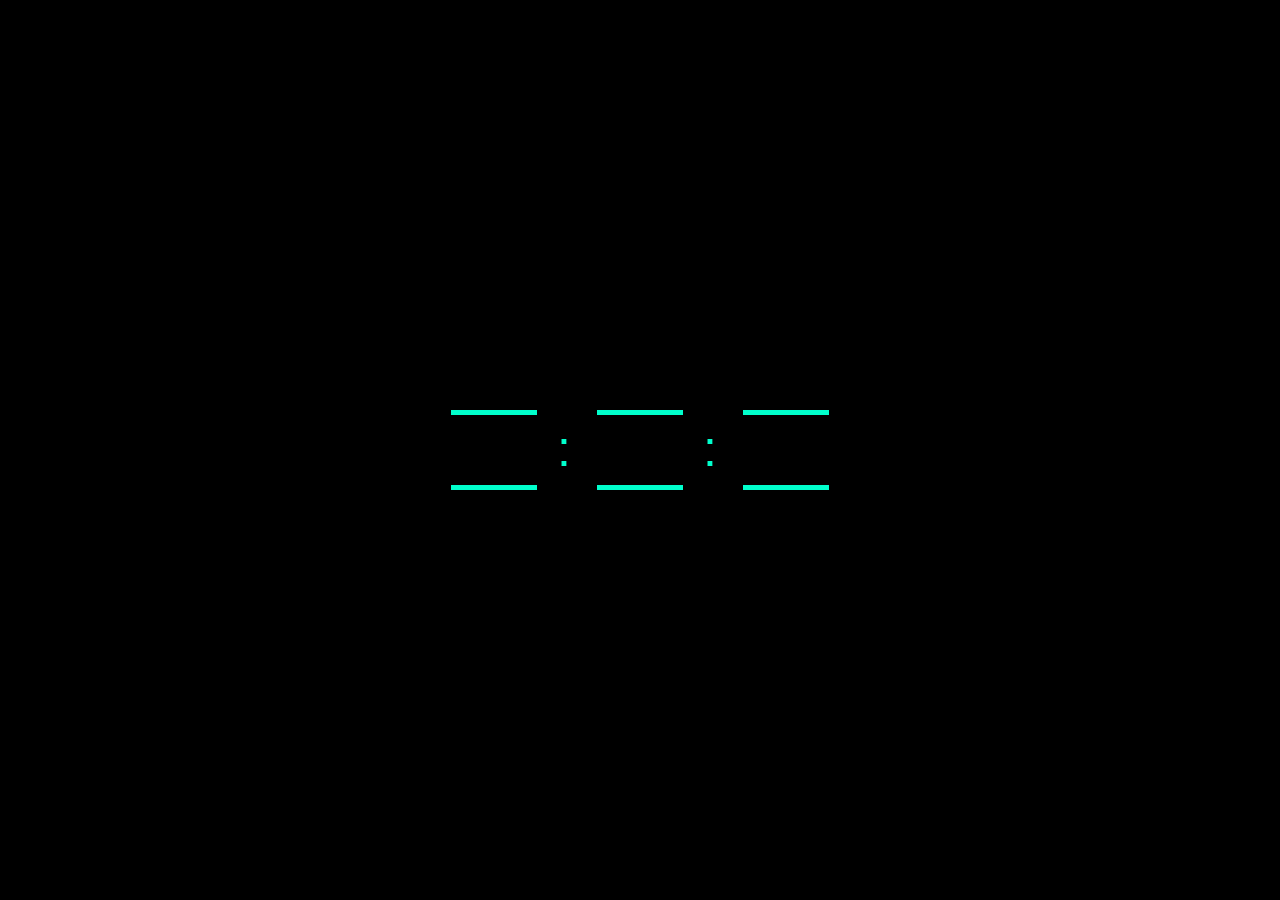
<file: time.html>
<!DOCTYPE html>
<html lang="en">

<head>
    <meta charset="UTF-8">
    <meta http-equiv="X-UA-Compatible" content="IE=edge">
    <meta name="viewport" content="width=device-width, initial-scale=1.0">
    <title>clock</title>
    <style>
         * {
            --color1: rgb(0, 255, 204);
            --color2: rgb(0, 0, 0);
            padding: 0%;
            margin: 0%;
        }
        .container{
            height: 100vh;
            display: flex;
            align-items: center;
            justify-content: center;
           
            background-color: var(--color2);
            
        }
        #hour,#min,#sec{
            height: 50px;
            width: 70px;
            font-size: 45px;
            font-family: 'Franklin Gothic Medium', 'Arial Narrow', Arial, sans-serif;
            letter-spacing: 5px;
            margin: 10px;
            -webkit-text-stroke: 1px var(--color1) ;
            color: transparent;
            border-bottom: 5px solid var(--color1);
            border-top: 5px solid var(--color1); ;
            text-align: center;
            padding:10px 8px;
            animation: beep;
            animation-duration: 1s;
            animation-iteration-count: infinite;
        }
        .col{
            height: 50px;
            width: 20px;
            font-size: 50px;
            padding-bottom: 10px;
            margin: 10px;
            font-family: 'Franklin Gothic Medium', 'Arial Narrow', Arial, sans-serif;
            color: var(--color1
            );
            color: var(--color1);
            animation: beep;
            animation-duration: 1s;
            animation-iteration-count: infinite;
            /* visibility: hidden */
            transition-duration: 1s;
        }
        @keyframes beep {
            from {
               
               color: var(--color2);
            }
            to {
              color: var(--color1);
            }
        }
    </style>
</head>

<body>
    <div class="container">
        <div id="hour"></div>
        <div class="col">:</div>
        <div id="min"></div>
        <div class="col">:</div>
        <div id="sec"></div>
    </div>
    <script>



        setInterval(time, 1000);
        function time() {
            let date = new Date();

            let h = date.getHours();
            // console.log(h);
            let minute = date.getMinutes();
            // console.log(minute);
            let second = date.getSeconds();
            hour.innerHTML = h;
            min.innerHTML = minute;
            sec.innerHTML = second;
            // console.log(date);

            // console.log(second);
        };
    </script>
</body>

</html>
</file>
